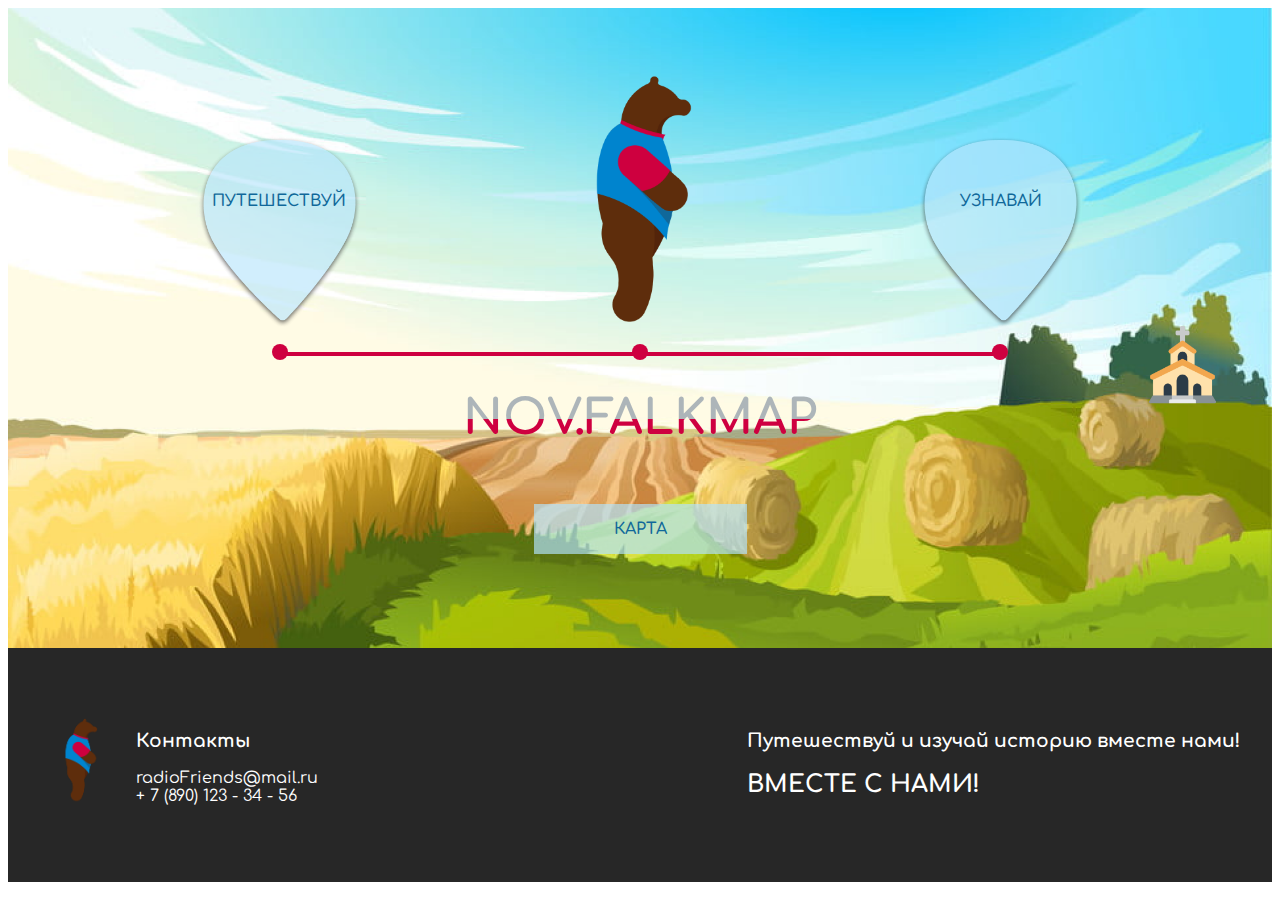
<file: index.html>
<!DOCTYPE html>
<html lang="ru">
	<head>
		<meta charset="utf-8" />
		<title>Nov.folkmap</title>

		<link href="https://cdn.jsdelivr.net/npm/bootstrap@5.0.2/dist/css/bootstrap.min.css" rel="stylesheet" integrity="sha384-EVSTQN3/azprG1Anm3QDgpJLIm9Nao0Yz1ztcQTwFspd3yD65VohhpuuCOmLASjC" crossorigin="anonymous">
		<link rel="stylesheet" href="https://cdn.jsdelivr.net/npm/bootstrap-icons@1.3.0/font/bootstrap-icons.css">
		<link rel="preconnect" href="https://fonts.googleapis.com">
		<link rel="preconnect" href="https://fonts.gstatic.com" crossorigin>
		<link href="https://fonts.googleapis.com/css2?family=Comfortaa:wght@300&display=swap" rel="stylesheet">
		<link href="css/style_map.css" rel="stylesheet">
		<link href="css/style_index.css" rel="stylesheet">
	</head>

	<style type="text/css"></style>
	<body>
		<div id="index-title" style="position: relative;">

				<div id="logotip">
					<!-- flex  -->
					<div >
						<!-- conteiner -->
						<div>
							<img src="imgs/logo.png">
						</div>

					</div>

				</div>

				<div id="invication">
					<!-- flex  -->
					<div >
						<!-- conteiner -->
						<div>

							<div>
								<img src="imgs/polygon.png">
								<div>ПУТЕШЕСТВУЙ</div>
							</div>
							<div>
								<img src="imgs/polygon.png">
								<div>УЗНАВАЙ</div>
							</div>
						</div>

					</div>
				</div>


				<div id="points">
					<!-- flex  -->
					<div >
						<!-- conteiner -->
						<div>

							<div>

								<div class="point"><div></div></div>
							</div>
							<div>
								<div class="point"><div></div></div>
							</div>

							<div>
								<div class="point"><div></div></div>
							</div>

						</div>

					</div>
				</div>

				<div id="line">
					<!-- flex  -->
					<div >
						<!-- conteiner -->
						<div>

							<div>
								<div class="line">

								</div>
							</div>

						</div>

					</div>
				</div>

				<div id="title">
					<!-- flex  -->
					<div >
						<!-- conteiner -->
						<div>
							NOV.FALKMAP
						</div>

					</div>

				</div>

				<div id="onmap">
					<!-- flex  -->
					<div >
						<!-- conteiner -->
						<div>
							<a class='onmap' href="map.html">КАРТА</a>
						</div>

					</div>

				</div>

		</div>
		<footer>
			<div>
				<div class="logo"><img src="imgs/logo.png"></div>
				<div>
					<h3>Контакты</h3>
					<div>radioFriends@mail.ru</div>
					<div>+ 7 (890) 123 - 34 - 56</div>
				</div>
			</div>
			<div>
				<h3>
					Путешествуй и изучай историю вместе нами!
				</h3>
				<h2>ВМЕСТЕ С НАМИ!</h2>
			</div>
		</footer>




		<script src="https://cdnjs.cloudflare.com/ajax/libs/jquery/3.6.0/jquery.min.js" integrity="sha512-894YE6QWD5I59HgZOGReFYm4dnWc1Qt5NtvYSaNcOP+u1T9qYdvdihz0PPSiiqn/+/3e7Jo4EaG7TubfWGUrMQ==" crossorigin="anonymous" referrerpolicy="no-referrer"></script>


	</body>
</html>
</file>
<file: css/style_map.css>
body {
			--color-pink: #CE0040;
			--color-blue: #10689A;
			--color-light-blue: #B2E3FC;
			--color-gray: #ADB5B9;
			--color-text: #272727;
			--color-light-text: #FFFFFF;
			font-family: 'Comfortaa', cursive;
		}
		.map {
			height: 100vh;
			width: 100%;
			background: var(--color-light-blue);
		}

		#filters-map-button {
			background: var(--color-gray);
			cursor: pointer;
			display: flex;
			justify-content: center;
			position: relative;
			padding: 1rem 0;
			color: var(--color-light-text)
		}
		#filters-map-button > div:first-child {z-index: 2}
		.filters-map-button-row{
			position: absolute;
			bottom: -1rem;
			background: var(--color-gray);
			width: 	3rem;
			height: 4rem;
			border-radius: 50%;
			text-align: center;
			display: flex;
			justify-content: center;
			align-items: flex-end;
			z-index: 1;


		}
		#filters-map-content {

		}

.map-obj-content {
	padding: 1rem 0;
}
.map-obj{
	width: 40%;
    max-width: 30rem;
    position: absolute;
    top: 0;
    background: var(--color-light-text);
    height: 80vh;
	z-index: 15;

}
.map-obj-photo{max-height: 40Vh}
.map-obj-photo > img {
	width: 100%;
    max-height: 40vh;
    object-fit: cover;
}
.map-obj-info {
	position: relative;
	padding: 1rem 1rem
}
.map-obj h3.title {
	color: var(--color-pink);
	padding: 0 1rem;
}
.map-obj hr {
	color: var(--color-pink);
	margin: 0;
	height: .1rem;
    opacity: 1;

}
.geo:before{
	content: '';
    float: left;
    height: 1.5rem;
    width: 1.5rem;
    background: url(img/geo.png) ;
    background-size: 1rem 1rem;
    background-repeat: no-repeat;
    margin-right: 1rem;
}

.places > div:first-child {
	width: 70%
}
.places > div:first-child:before{
	content: '';
    float: left;
    height: 1.5rem;
    width: 1.5rem;
    background: url(img/food.png) ;
    background-size: 1.5rem 1.5rem;
    background-repeat: no-repeat;
    margin-right: 1rem;
}

.places {
	display: flex;
	justify-content: space-between;
	flex-wrap: wrap;
}
#show_places {
	color: var(--color-blue);
	cursor: pointer;
}
.phone:before{
	content: '';
    float: left;
    height: 1.5rem;
    width: 1.5rem;
    background: url(img/phone.png) ;
    background-size: 1.5rem 1.5rem;
    background-repeat: no-repeat;
    margin-right: 1rem;
}
.eye {
	position: absolute;
	top: 1rem;
	right: 1rem;
}
.eye:before{
	content: '';
    float: left;
    height: 1.5rem;
    width: 1.5rem;
    background: url(img/eye.png) ;
    background-size: 1.5rem 1.25rem;
    background-repeat: no-repeat;
    margin-right: 1rem;
}

.legends {
	/*background: var(--color-gray);*/
		padding: 1rem 1rem
}
.legend {
	display: flex;
	cursor: pointer;

}
.legend :hover {
	color: var(--color-pink)
}
.legend .path:before {
	content: '';
    float: left;
    height: 1.5rem;
    width: 1.5rem;
    background: url(img/puth.png) ;
    background-size: 1.5rem 1.25rem;
    background-repeat: no-repeat;
    margin-left: 1rem;
}

.map-obj .share {
	background: var(--color-blue);
	padding: 1rem 1rem
}
.map-obj .share > div:first-child {
	color: var(--color-light-text);
}
.map-obj-content{
	overflow-y: scroll;
	height: 40vh;
}
.map-obj-content > div > div {
	margin: .5rem 0;
}

footer {
	background: var(--color-text);
	color: var(--color-light-text);
	display: flex;
	justify-content: space-between;
	padding: 4rem 2rem ;
	/*min-height: 20rem;*/
}
footer > div:first-child{
	display: flex;

}
footer .logo {
	width: 5rem;
	margin-right: 1rem;
}
footer .logo > img {width: 100%}

footer h2 {
	font-weight: 800;
}



.mini-game-start {
	position: absolute;
	top: 1rem;
	right: 1rem;
	background: var(--color-pink);
	color: var(--color-light-text);
	padding: 1rem 2rem;
	border-radius: 10px;
	cursor: pointer;
	transition: .5s;
}
.mini-game-start:hover {
	background: var(--color-blue);
}

.mini-game-task{
	position: absolute;
	top: 1rem;
	width: 100%;
	display: flex;
	justify-content: center;

}

.mini-game-task > div {
	background: var(--color-blue);
	opacity: 0.7;
	color: var(--color-light-text);
	padding: 2rem;
	border-radius: 10px;

}
.mini-game-task h6 {font-size: .9rem}
.mini-game-task hr {margin: 0rem 0 1rem 0; opacity: 1}
.mini-game-task .task span {
	/*color: var(--color-pink);*/
	font-weight: 800;
	/*background: var(--color-light-text)*/
}


.mini-game-finished {
	position: absolute;
	bottom: 1rem;
	right: 1rem;
	background: #36b336;
	padding: 1rem 2rem;
	color: var(--color-light-text);
	border-radius: 10px;
	cursor: pointer;
	transition: .5s;
	z-index: 15;
}

.mini-game-finished:hover {
	background: #2c902c;
}


.mini-game-result {
	position: absolute;
	top: 1rem;
	width: 100%;
	display: flex;
	justify-content: center;

}


.mini-game-result  > div {
	background: var(--color-blue);
	opacity: 0.7;
	color: var(--color-light-text);
	padding: 2rem;
	border-radius: 10px;
}

.mini-game-result .task span.err{
	font-weight: 800;
	color: var(--color-pink);
}

.mini-game-result .task span.sucss{
	font-weight: 800;
	color: #36b336;
}


.mini-game-result input {margin: 0;}
.mini-game-result input:first-child{
	width: 90%;
	border-radius: 10px 0 0 10px;
	outline: none;
}

.mini-game-result .game-feed-back {
	margin-top: .5rem
}
.mini-game-result .game-feed-back a{
	width: 10%;
	background: #36b336;
	text-decoration: none;
	color: var(--color-light-text);
	text-align: center;
	padding: .5rem;
	transition: .5s;
	border-radius: 0 10px 10px 0;

}

.mini-game-result .game-feed-back a:hover {
	background: #2c902c;
}

.game-feed-back {
	display: flex;
}
</file>
<file: css/style_index.css>
body {
			--color-pink: #CE0040;
			--color-blue: #10689A;
			--color-light-blue: #B2E3FC;
			--color-gray: #ADB5B9;
			--color-text: #272727;
			--color-light-text: #FFFFFF;
			font-family: 'Comfortaa', cursive;
		}



#index-title {
    background: url(../imgs/index-title.png);
    background-repeat: no-repeat;
    background-size: cover;
    height: 40rem;
    width: 100%;

}

#index-title > div {
	position: absolute;
}

/*#index-title > div > div {position: relative;}*/

#index-title > div > div {
	display: flex;
	justify-content: center;
}


#index-title img {
	height: 17rem;
}
#index-title #logotip {
	top: 3rem;
	max-height: 10rem;
	width: 100%;

 }

 #index-title #logotip > div {display: flex; justify-content: center;}

 #invication img {
 	height: 12rem !important;
 }

 #index-title #invication {
	top: 8rem;
	max-height: 10rem;
	width: 100%;

 }

 #invication > div > div {
 	display: flex;
 	justify-content: space-between;
 	width: 70%
 }
 #invication > div > div > div {display: flex; justify-content: center;}
 #invication > div > div > div > div {
 	position: absolute;
 	top: 3.5rem;
 	text-align: center;
 	font-weight: 600;
 	color: var(--color-blue);
 }


 #index-title #points {
	top: 21rem;
	max-height: 10rem;
	width: 100%;

 }

 #points > div > div {
 	display: flex;
 	justify-content: space-between;
 	width: 70%
 }

.point {
	width: 164px;
	display: flex;
	justify-content: center;
}

.point > div{
	width: 1rem;
	height: 1rem;
	background: var(--color-pink);
	border-radius: 50%;

}




 #index-title #line {
	top: 21.5rem;
	max-height: 1rem;
	width: 100%;
 }

#line > div {display: flex;
 	justify-content: center; }
 #line > div > div {

 	width: calc(70% - 164px);
 	height: .25rem;
	background: var(--color-pink)
 }

/*#line .line {
	height: .25rem;
	background: var(--color-pink)
}*/

#index-title #title {
	top: 24rem;
	width: 100%;
 }

#index-title #title > div {display: flex; justify-content: center;}

#index-title #title > div > div {
	font-weight: 800;
	font-size: 3rem;
	background:  linear-gradient(to top, #CE0040  50%, #ADB5B9 50%);
	-webkit-background-clip: text;
    -webkit-text-fill-color: transparent;
}



#index-title #onmap {
	top: 32rem;
	width: 100%;
 }

#index-title #onmap > div {display: flex; justify-content: center;}

#onmap .onmap {
	background: #b2e3fcad;
	padding: 1rem 5rem;
	color: var(--color-blue);
	text-decoration: none;
	font-weight: 600
}
</file>
